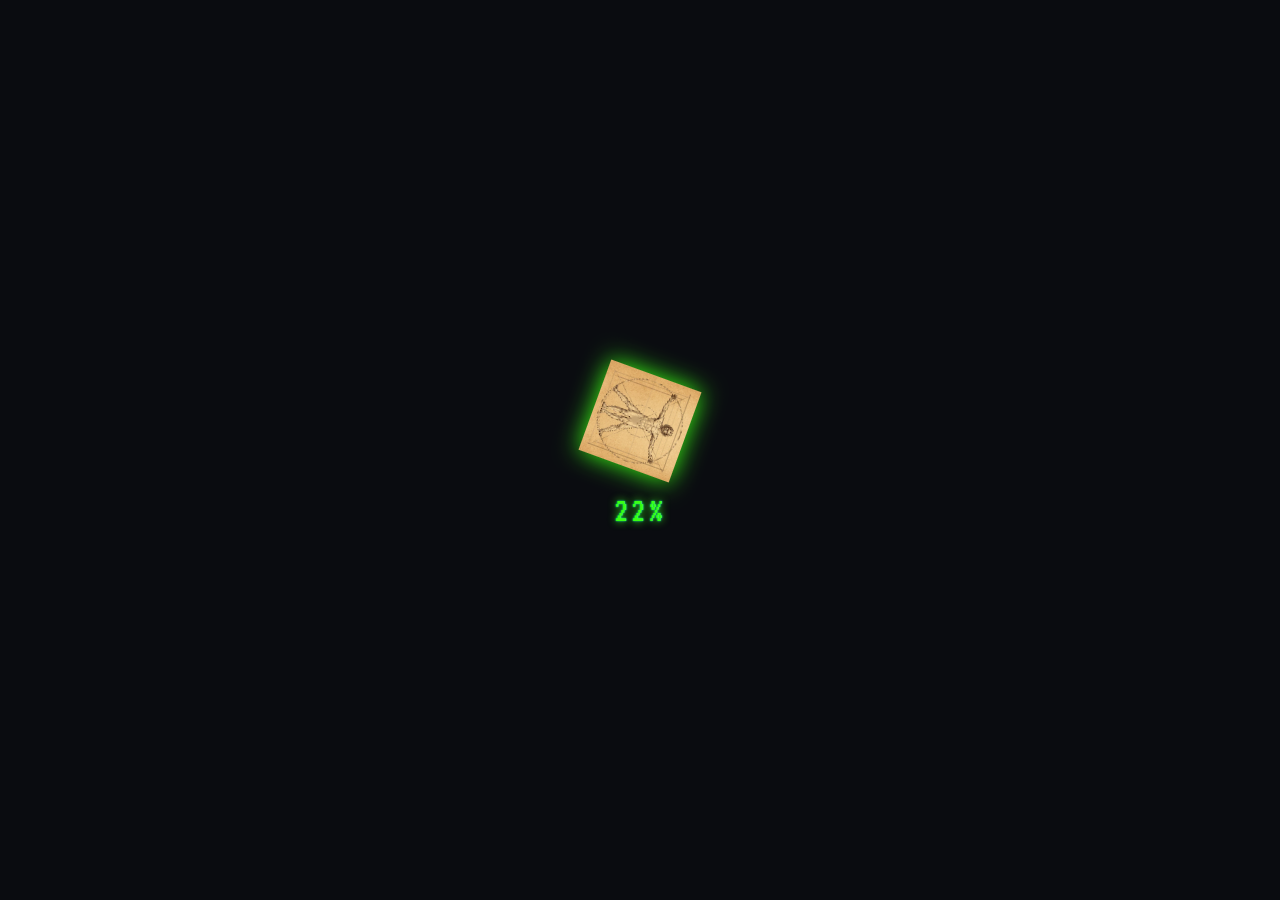
<file: index.html>
<!DOCTYPE html>
<html lang="en" dir="ltr">
<head>
  <meta charset="UTF-8">
  <meta name="viewport" content="width=device-width, initial-scale=1.0">
  <title>0xDaVinci</title>
  <meta name="description" content="0xDaVinci's cyberpunk blog: tutorials, guides, and articles on cybersecurity, hacking, programming, and bug bounty. مدونة سيبرانية متخصصة في البرمجة والهاكر وصيد الثغرات.">
  <meta name="keywords" content="0xDaVinci, Cybersecurity, Hacking, Programming, Bug Bounty, CTF, Tutorials, Blog, سيبرانية, هاكر, برمجة, اختراق, تعليم, مدونة, أمن المعلومات">
  <meta name="author" content="0xDaVinci">
  <meta name="robots" content="index, follow">
  <link rel="canonical" href="https://davinci0x01.github.io/index.html">
  <!-- Open Graph / Facebook -->
  <meta property="og:type" content="website">
  <meta property="og:url" content="https://davinci0x01.github.io/">
  <meta property="og:title" content="0xDaVinci | Cybersecurity, Hacking & Programming Blog">
  <meta property="og:description" content="0xDaVinci's cyberpunk blog: tutorials, guides, and articles on cybersecurity, hacking, programming, and bug bounty. مدونة سيبرانية متخصصة في البرمجة والهاكر وصيد الثغرات.">
  <meta property="og:image" content="https://davinci0x01.github.io/assets/meta-img.png">
  <!-- Twitter -->
  <meta name="twitter:card" content="summary_large_image">
  <meta name="twitter:title" content="0xDaVinci | Cybersecurity, Hacking & Programming Blog">
  <meta name="twitter:description" content="0xDaVinci's cyberpunk blog: tutorials, guides, and articles on cybersecurity, hacking, programming, and bug bounty. مدونة سيبرانية متخصصة في البرمجة والهاكر وصيد الثغرات.">
  <meta name="twitter:image" content="https://davinci0x01.github.io/assets/meta-img.png">
  <!-- Favicon -->
  <link rel="icon" type="image/x-icon" href="assets/favicon.ico">
  <link rel="shortcut icon" type="image/x-icon" href="assets/favicon.ico">
  <link rel="apple-touch-icon" href="assets/favicon.ico">
  <!-- JSON-LD Structured Data -->
  <script type="application/ld+json">
  {
    "@context": "https://schema.org",
    "@type": "Person",
    "name": "0xDaVinci",
    "url": "https://davinci0x01.github.io/",
    "sameAs": [
      "https://github.com/0xDaVinci",
      "https://twitter.com/0xDaVinci",
      "https://youtube.com/@0xDaVinci"
    ],
    "description": "Cyberpunk educator, hacker, and content creator focused on cybersecurity, hacking, programming, and bug bounty."
  }
  </script>
  <script type="application/ld+json">
  {
    "@context": "https://schema.org",
    "@type": "Blog",
    "name": "0xDaVinci Cyberpunk Blog",
    "url": "https://davinci0x01.github.io/",
    "description": "Cyberpunk blog with tutorials and articles on cybersecurity, hacking, programming, and bug bounty.",
    "inLanguage": ["en", "ar"],
    "author": {
      "@type": "Person",
      "name": "0xDaVinci",
      "url": "https://davinci0x01.github.io/"
    }
  }
  </script>
  <link rel="stylesheet" href="./css/style.css">
  <!-- Arabic font for fallback -->
  <link href="https://fonts.googleapis.com/css2?family=VT323&family=Share+Tech+Mono&family=Cairo:wght@400;700&display=swap" rel="stylesheet">
</head>
<body>
  <!-- Loading Screen -->
  <div id="loader">
    <div class="loader-content">
      <img src="assets/loader-square.jpg" alt="Loading" id="loader-img">
      <div id="loader-percent">0%</div>
    </div>
  </div>

  <!-- Main Content -->
  <div id="main-content" class="hidden">
    <header class="header" role="banner">
      <a class="site-title" href="index.html" aria-label="0xDaVinci Home">0xDaVinci</a>
      <nav class="nav" role="navigation" aria-label="Main Navigation">
        <button class="hamburger" id="hamburger" aria-label="Open menu">
          <span></span><span></span><span></span>
        </button>
        <ul class="nav-links" id="nav-links">
          <li><a href="info.html">Info</a></li>
        </ul>
      </nav>
    </header>
    <main class="blog-list" role="main">
      <!-- Blog cards will be injected by JS -->
    </main>
  </div>
  <div class="scanlines"></div>
  <script src="js/main.js"></script>
</body>
</html>
</file>
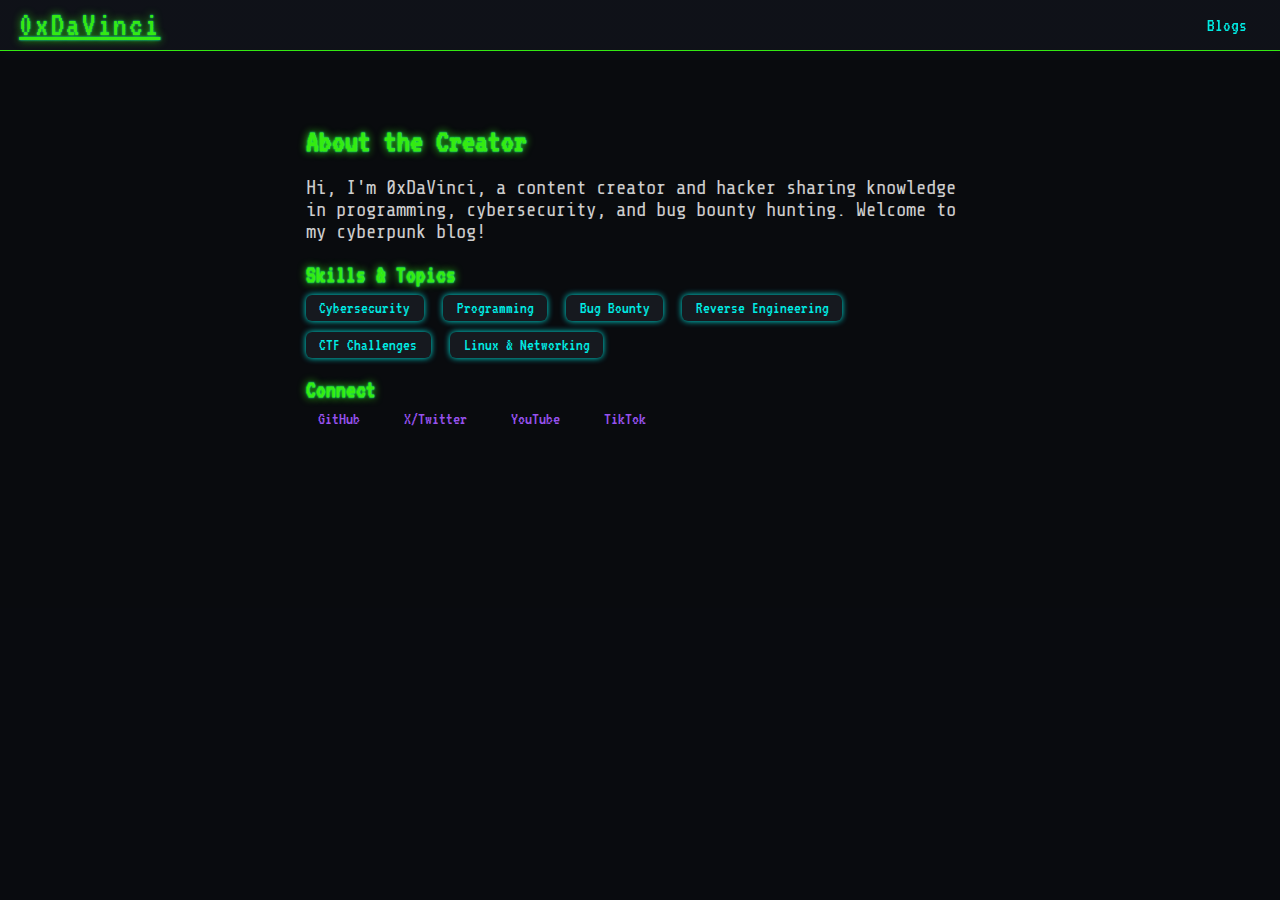
<file: info.html>
<!DOCTYPE html>
<html lang="en" dir="ltr">
<head>
  <meta charset="UTF-8">
  <meta name="viewport" content="width=device-width, initial-scale=1.0">
  <title>About</title>
  <meta name="description" content="About 0xDaVinci: educator, hacker, and content creator. Learn about cybersecurity, hacking, programming, and bug bounty. نبذة عن 0xDaVinci، هاكر ومبرمج.">
  <meta name="keywords" content="0xDaVinci, Cybersecurity, Hacking, Programming, Bug Bounty, Tutorials, Blog, سيبرانية, هاكر, برمجة, اختراق, تعليم, مدونة, أمن المعلومات">
  <meta name="author" content="0xDaVinci">
  <meta name="robots" content="index, follow">
  <link rel="canonical" href="https://davinci0x01.github.io/info.html">
  <!-- Open Graph / Facebook -->
  <meta property="og:type" content="profile">
  <meta property="og:url" content="https://davinci0x01.github.io/info.html">
  <meta property="og:title" content="About 0xDaVinci | Cybersecurity, Hacking & Programming Blog">
  <meta property="og:description" content="About 0xDaVinci: educator, hacker, and content creator. Learn about cybersecurity, hacking, programming, and bug bounty. نبذة عن 0xDaVinci، هاكر ومبرمج.">
  <meta property="og:image" content="https://davinci0x01.github.io/assets/meta-img.png">
  <!-- Twitter -->
  <meta name="twitter:card" content="summary_large_image">
  <meta name="twitter:title" content="About 0xDaVinci | Cybersecurity, Hacking & Programming Blog">
  <meta name="twitter:description" content="About 0xDaVinci: educator, hacker, and content creator. Learn about cybersecurity, hacking, programming, and bug bounty. نبذة عن 0xDaVinci، هاكر ومبرمج.">
  <meta name="twitter:image" content="https://davinci0x01.github.io/assets/meta-img.png">
  <!-- Favicon -->
  <link rel="icon" type="image/x-icon" href="assets/favicon.ico">
  <link rel="shortcut icon" type="image/x-icon" href="assets/favicon.ico">
  <link rel="apple-touch-icon" href="assets/favicon.ico">
  <!-- JSON-LD Structured Data -->
  <script type="application/ld+json">
  {
    "@context": "https://schema.org",
    "@type": "Person",
    "name": "0xDaVinci",
    "url": "https://davinci0x01.github.io/",
    "sameAs": [
      "https://github.com/DaVinci0x01",
      "https://twitter.com/DaVinci0x01",
      "https://youtube.com/@davinci0x01",
      "https://tiktok.com/@davinci0x01"
    ],
    "description": "Cyberpunk educator, hacker, and content creator focused on cybersecurity, hacking, programming, and bug bounty."
  }
  </script>
  <link rel="stylesheet" href="./css/style.css">
  <!-- Arabic font for fallback -->
  <link href="https://fonts.googleapis.com/css2?family=VT323&family=Share+Tech+Mono&family=Cairo:wght@400;700&display=swap" rel="stylesheet">
</head>
<body>
  <header class="header" role="banner">
    <a class="site-title" href="./index.html" aria-label="0xDaVinci Home">0xDaVinci</a>
    <nav class="nav" role="navigation" aria-label="Main Navigation">
      <button class="hamburger" id="hamburger-info" aria-label="Open menu">
        <span></span><span></span><span></span>
      </button>
      <ul class="nav-links" id="nav-links-info">
        <li><a href="index.html">Blogs</a></li>
      </ul>
    </nav>
  </header>
  <main class="info-page" role="main">
      <section class="bio">
        <h1>About the Creator</h1>
        <p class="bio-text">Hi, I'm 0xDaVinci, a content creator and hacker sharing knowledge in programming, cybersecurity, and bug bounty hunting.
Welcome to my cyberpunk blog!</p>
      </section>
      <section class="skills">
        <h2>Skills & Topics</h2>
        <ul>
          <li>Cybersecurity</li>
          <li>Programming</li>
          <li>Bug Bounty</li>
          <li>Reverse Engineering</li>
          <li>CTF Challenges</li>
          <li>Linux & Networking</li>
        </ul>
      </section>
      <section class="social">
        <h2>Connect</h2>
        <ul class="social-links">
          <li><a href="https://github.com/DaVinci0x01" class="github" target="_blank" rel="noopener">GitHub</a></li>
          <li><a href="https://twitter.com/DaVinci0x01" class="twitter" target="_blank" rel="noopener">X/Twitter</a></li>
          <li><a href="https://youtube.com/@davinci0x01" class="youtube" target="_blank" rel="noopener">YouTube</a></li>
          <li><a href="https://tiktok.com/@davinci0x01" class="tiktok" target="_blank" rel="noopener">TikTok</a></li>
        </ul>
      </section>
    </main>
</file>
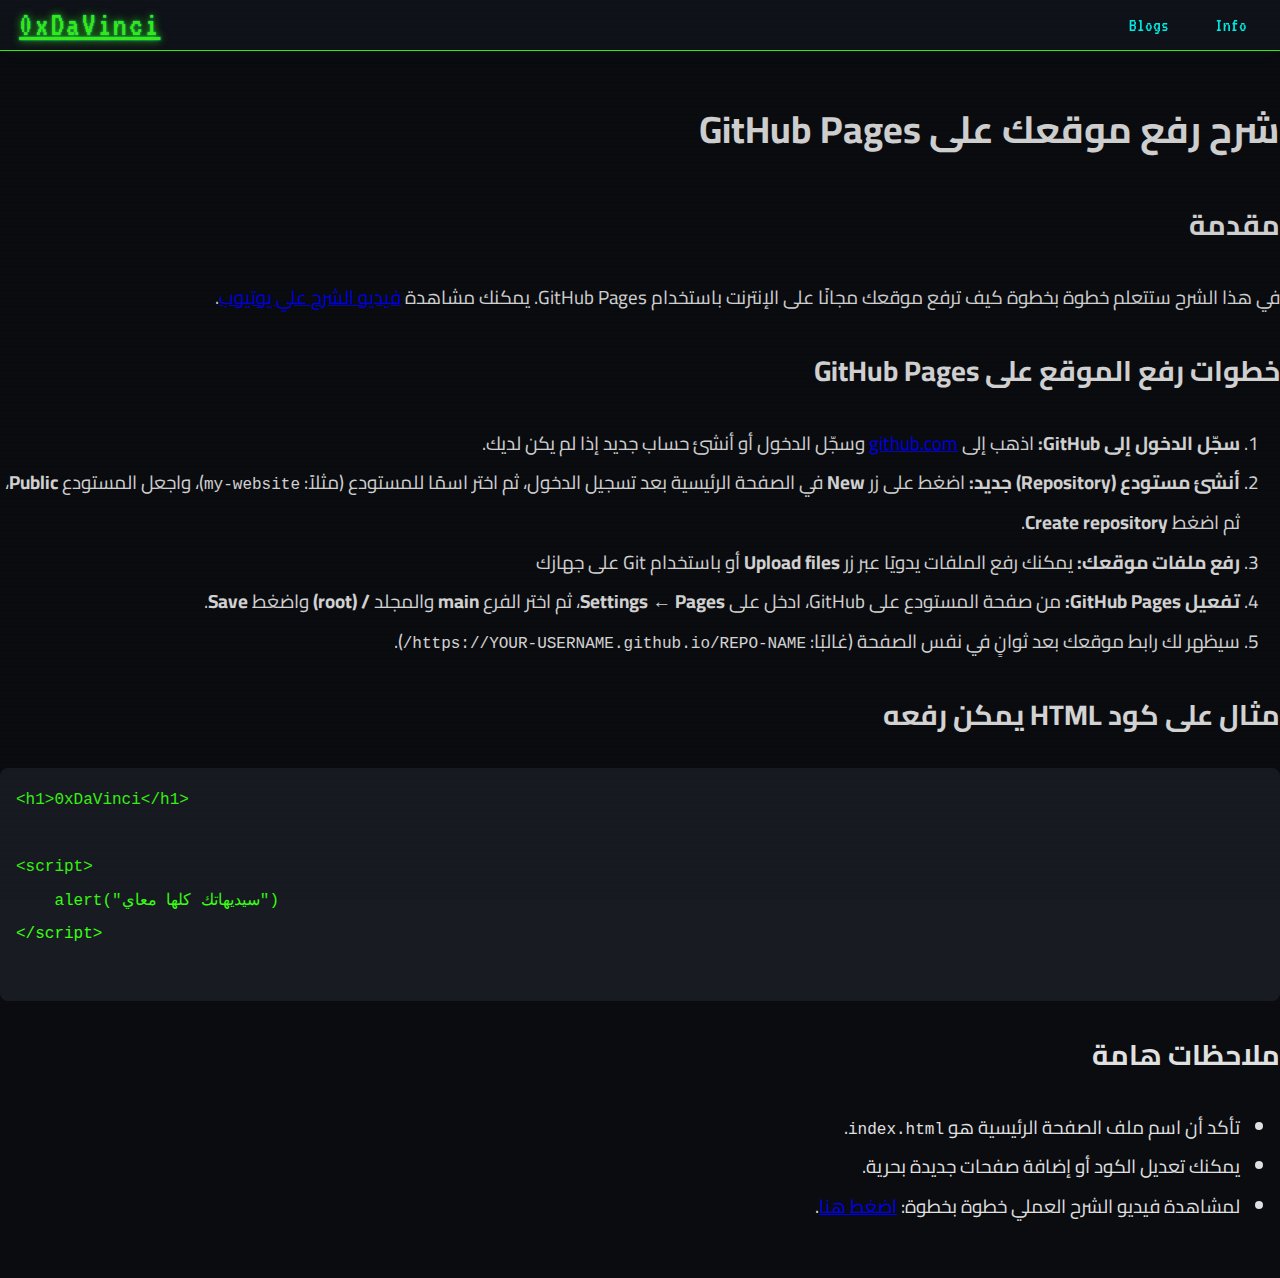
<file: blog/hacking-prank.html>
<!DOCTYPE html>
<html lang="ar">
<head>
  <meta charset="UTF-8">
  <meta name="viewport" content="width=device-width, initial-scale=1.0">
  <title>شرح رفع موقعك على GitHub Pages | 0xDaVinci</title>
  <link rel="stylesheet" href="../css/style.css">
  <link href="https://fonts.googleapis.com/css2?family=VT323&family=Share+Tech+Mono&family=Cairo:wght@400;700&display=swap" rel="stylesheet">
  <style>
    .blog-post {
      font-family: 'Cairo', 'Tajawal', Arial, sans-serif;
      font-size: 1.18rem;
      line-height: 2.1;
      text-align: right;
      margin-top: 90px;
      padding-bottom: 2rem;
      direction: rtl;
    }
    .blog-post h1, .blog-post h2, .blog-post h3 {
      font-family: 'Cairo', 'Share Tech Mono', monospace;
    }
    .blog-post pre, .blog-post code {
      direction: ltr;
      text-align: left;
      font-size: 1rem;
    }
    @media (max-width: 700px) {
      .blog-post {
        font-size: 1.05rem;
        line-height: 2.05;
        padding-left: 0.5rem;
        padding-right: 0.5rem;
      }
      .blog-post h1 {
        font-size: 1.35rem;
      }
      .blog-post h2 {
        font-size: 1.13rem;
      }
      .blog-post h3 {
        font-size: 1.05rem;
      }
    }
  </style>
</head>
<body>
  <header class="header" role="banner">
      <a class="site-title" href="../index.html" aria-label="0xDaVinci Home">0xDaVinci</a>
      <nav class="nav" role="navigation" aria-label="Main Navigation">
        <button class="hamburger" id="hamburger" aria-label="Open menu">
          <span></span><span></span><span></span>
        </button>
        <ul class="nav-links" id="nav-links">          
          <li><a href="../index.html">Blogs</a></li>
          <li><a href="../info.html">Info</a></li>
        </ul>
      </nav>
    </header>
  <main class="blog-post" role="main">
    <article>
      <h1>شرح رفع موقعك على GitHub Pages</h1>
      <section>
        <h2>مقدمة</h2>
        <p>
          في هذا الشرح ستتعلم خطوة بخطوة كيف ترفع موقعك مجانًا على الإنترنت باستخدام GitHub Pages. يمكنك مشاهدة <a href="https://www.youtube.com/watch?v=UEXX8C522YM" target="_blank" rel="noopener">فيديو الشرح علي يوتيوب</a>.
        </p>
      </section>
      <section>
        <h2>خطوات رفع الموقع على GitHub Pages</h2>
        <ol style="text-align:right">
          <li><b>سجّل الدخول إلى GitHub:</b> اذهب إلى <a href="https://github.com/" target="_blank">github.com</a> وسجّل الدخول أو أنشئ حساب جديد إذا لم يكن لديك.</li>
          <li><b>أنشئ مستودع (Repository) جديد:</b> اضغط على زر <b>New</b> في الصفحة الرئيسية بعد تسجيل الدخول، ثم اختر اسمًا للمستودع (مثلاً: <code>my-website</code>)، واجعل المستودع <b>Public</b>، ثم اضغط <b>Create repository</b>.</li>
          <li><b>رفع ملفات موقعك:</b> يمكنك رفع الملفات يدويًا عبر زر <b>Upload files</b> أو باستخدام Git على جهازك</li>
          <li><b>تفعيل GitHub Pages:</b> من صفحة المستودع على GitHub، ادخل على <b>Settings</b> ← <b>Pages</b>، ثم اختر الفرع <b>main</b> والمجلد <b>/ (root)</b> واضغط <b>Save</b>.</li>
          <li>سيظهر لك رابط موقعك بعد ثوانٍ في نفس الصفحة (غالبًا: <code>https://YOUR-USERNAME.github.io/REPO-NAME/</code>).</li>
        </ol>
      </section>
      <section>
        <h2>مثال على كود HTML يمكن رفعه</h2>
        <pre dir="ltr" style="background:#181c22;color:#39ff14;padding:1em;border-radius:8px;overflow-x:auto;">
&lt;h1&gt;0xDaVinci&lt;/h1&gt;

&lt;script&gt;
    alert("سيديهاتك كلها معاي")
&lt;/script&gt;
        </pre>
      </section>
      <section>
        <h2>ملاحظات هامة</h2>
        <ul>
          <li>تأكد أن اسم ملف الصفحة الرئيسية هو <code>index.html</code>.</li>
          <li>يمكنك تعديل الكود أو إضافة صفحات جديدة بحرية.</li>
          <li>لمشاهدة فيديو الشرح العملي خطوة بخطوة: <a href="https://www.youtube.com/watch?v=UEXX8C522YM" target="_blank" rel="noopener">اضغط هنا</a>.</li>
        </ul>
      </section>
    </article>
  </main>
  <div class="scanlines"></div>
  <script src="../js/main.js"></script>
</body>
</html>
</file>
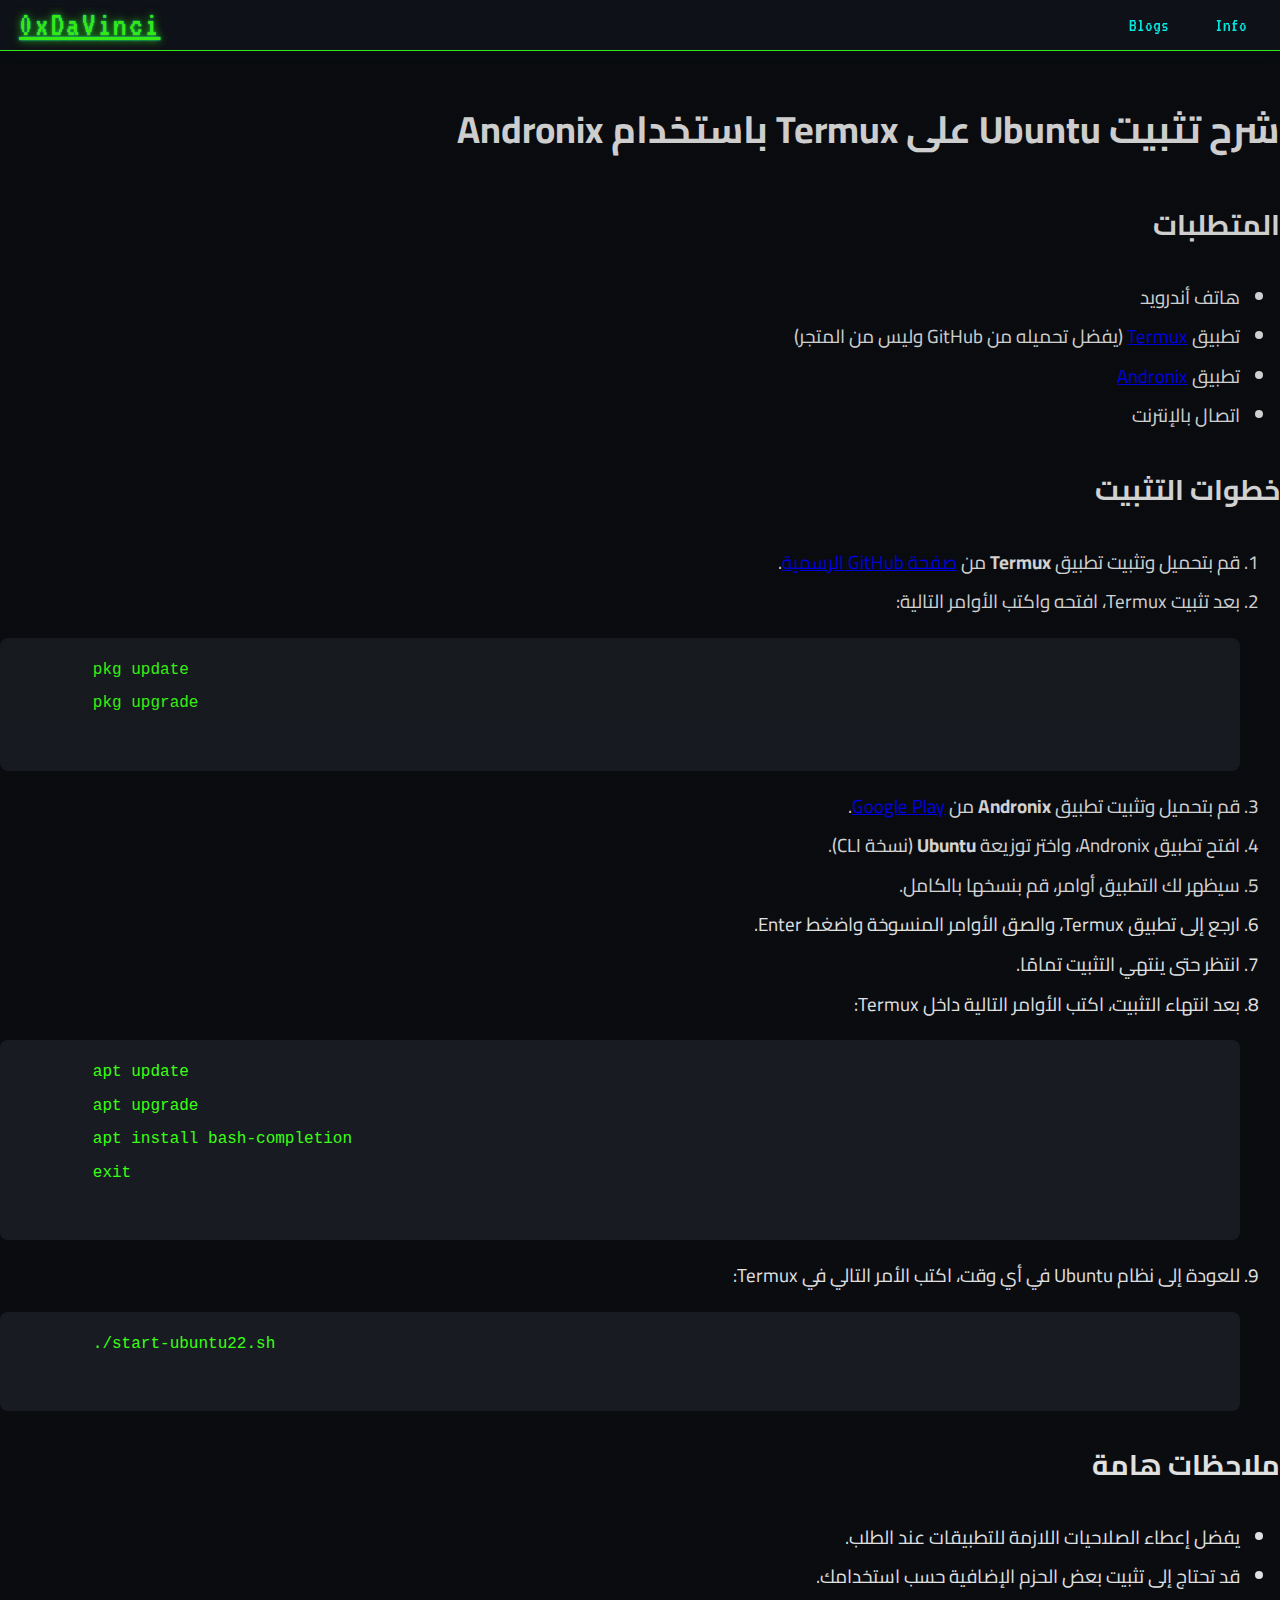
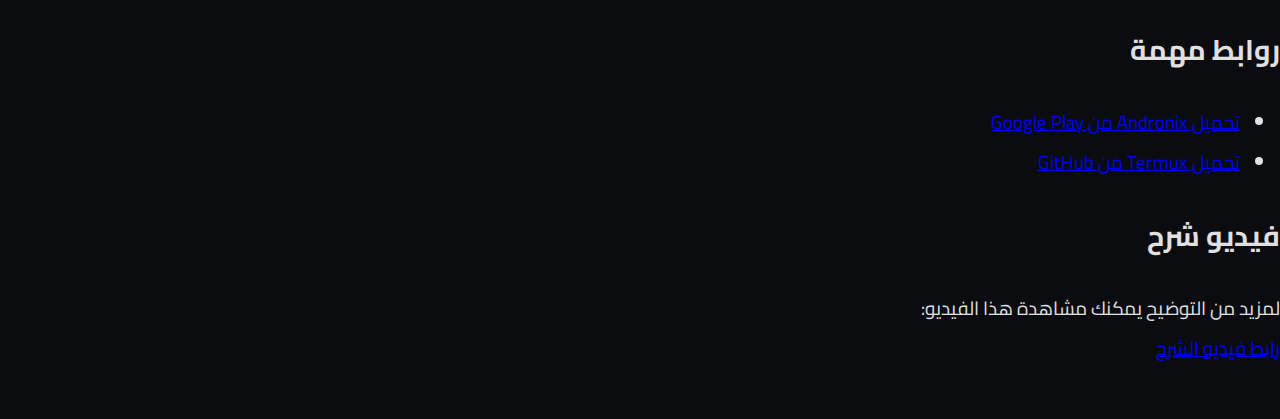
<file: blog/install-ubuntu-termux.html>
<!DOCTYPE html>
<html lang="ar">
<head>
    <meta charset="UTF-8">
    <meta name="viewport" content="width=device-width, initial-scale=1.0">
    <title>شرح تثبيت Ubuntu على Termux باستخدام Andronix | 0xDaVinci</title>
    <link rel="stylesheet" href="../css/style.css">
    <link href="https://fonts.googleapis.com/css2?family=VT323&family=Share+Tech+Mono&family=Cairo:wght@400;700&display=swap" rel="stylesheet">
    <style>
        .blog-post {
            font-family: 'Cairo', 'Tajawal', Arial, sans-serif;
            font-size: 1.18rem;
            line-height: 2.1;
            text-align: right;
            margin-top: 90px;
            padding-bottom: 2rem;
            direction: rtl;
        }
        .blog-post h1, .blog-post h2, .blog-post h3 {
            font-family: 'Cairo', 'Share Tech Mono', monospace;
        }
        .blog-post pre, .blog-post code {
            direction: ltr;
            text-align: left;
            font-size: 1rem;
        }
        @media (max-width: 700px) {
            .blog-post {
                font-size: 1.05rem;
                line-height: 2.05;
                padding-left: 0.5rem;
                padding-right: 0.5rem;
            }
            .blog-post h1 {
                font-size: 1.35rem;
            }
            .blog-post h2 {
                font-size: 1.13rem;
            }
            .blog-post h3 {
                font-size: 1.05rem;
            }
        }
    </style>
</head>
<body>
    <header class="header" role="banner">
            <a class="site-title" href="../index.html" aria-label="0xDaVinci Home">0xDaVinci</a>
            <nav class="nav" role="navigation" aria-label="Main Navigation">
                <button class="hamburger" id="hamburger" aria-label="Open menu">
                    <span></span><span></span><span></span>
                </button>
                <ul class="nav-links" id="nav-links">          
                    <li><a href="../index.html">Blogs</a></li>
                    <li><a href="../info.html">Info</a></li>
                </ul>
            </nav>
        </header>
    <main class="blog-post" role="main">
        <article>
            <h1>شرح تثبيت Ubuntu على Termux باستخدام Andronix</h1>
            <section>
                <h2>المتطلبات</h2>
                <ul>
                    <li>هاتف أندرويد</li>
                    <li>تطبيق <a href="https://github.com/termux/termux-app/releases" target="_blank">Termux</a> (يفضل تحميله من GitHub وليس من المتجر)</li>
                    <li>تطبيق <a href="https://play.google.com/store/apps/details?id=studio.com.techriz.andronix" target="_blank">Andronix</a></li>
                    <li>اتصال بالإنترنت</li>
                </ul>
            </section>
            <section>
                <h2>خطوات التثبيت</h2>
                <ol style="text-align:right">
                    <li>قم بتحميل وتثبيت تطبيق <b>Termux</b> من <a href="https://github.com/termux/termux-app/releases" target="_blank">صفحة GitHub الرسمية</a>.</li>
                    <li>بعد تثبيت Termux، افتحه واكتب الأوامر التالية:
                        <pre dir="ltr" style="background:#181c22;color:#39ff14;padding:1em;border-radius:8px;overflow-x:auto;">
        pkg update
        pkg upgrade
                        </pre>
                    </li>
                    <li>قم بتحميل وتثبيت تطبيق <b>Andronix</b> من <a href="https://play.google.com/store/apps/details?id=studio.com.techriz.andronix" target="_blank">Google Play</a>.</li>
                    <li>افتح تطبيق Andronix، واختر توزيعة <b>Ubuntu</b> (نسخة CLI).</li>
                    <li>سيظهر لك التطبيق أوامر، قم بنسخها بالكامل.</li>
                    <li>ارجع إلى تطبيق Termux، والصق الأوامر المنسوخة واضغط Enter.</li>
                    <li>انتظر حتى ينتهي التثبيت تمامًا.</li>
                    <li>بعد انتهاء التثبيت، اكتب الأوامر التالية داخل Termux:
                        <pre dir="ltr" style="background:#181c22;color:#39ff14;padding:1em;border-radius:8px;overflow-x:auto;">
        apt update
        apt upgrade
        apt install bash-completion
        exit
                        </pre>
                    </li>
                    <li>للعودة إلى نظام Ubuntu في أي وقت، اكتب الأمر التالي في Termux:
                        <pre dir="ltr" style="background:#181c22;color:#39ff14;padding:1em;border-radius:8px;overflow-x:auto;">
        ./start-ubuntu22.sh
                        </pre>
                    </li>
                </ol>
            </section>
            <section>
                <h2>ملاحظات هامة</h2>
                <ul>
                    <li>يفضل إعطاء الصلاحيات اللازمة للتطبيقات عند الطلب.</li>
                    <li>قد تحتاج إلى تثبيت بعض الحزم الإضافية حسب استخدامك.</li>
                </ul>
            </section>
            <section>
                <h2>روابط مهمة</h2>
                <ul>
                    <li><a href="https://play.google.com/store/apps/details?id=studio.com.techriz.andronix" target="_blank">تحميل Andronix من Google Play</a></li>
                    <li><a href="https://github.com/termux/termux-app/releases" target="_blank">تحميل Termux من GitHub</a></li>
                </ul>
            </section>
            <section>
                <h2>فيديو شرح</h2>
                <p>لمزيد من التوضيح يمكنك مشاهدة هذا الفيديو:<br>
                    <a href="https://www.tiktok.com/@davinci0x01/video/7603172188358839573" target="_blank">رابط فيديو الشرح</a>
                </p>
            </section>
        </article>
    </main>
    <div class="scanlines"></div>
    <script src="../js/main.js"></script>
</body>
</html>
</file>
<file: css/style.css>
/* Ensure blog content is not hidden under the fixed header */
.blog-post {
  margin-top: 90px;
  padding-bottom: 2rem;
}
/* Blog card image size and style */
.card-img {
  display: block;
  max-width: 100%;
  max-height: 180px;
  width: 100%;
  height: auto;
  object-fit: cover;
  border-radius: 10px 10px 0 0;
  margin-bottom: 0.7rem;
  box-shadow: 0 2px 12px 0 rgba(0,255,247,0.08);
}
/*
  style.css - Cyberpunk Blog Theme
  Author: 0xDaVinci
  Description: Cyberpunk, pixel, hacker-style blog UI
*/
:root {
  --bg-main: #0a0c10;
  --bg-header: #10131a;
  --neon-green: #39ff14;
  --neon-cyan: #00fff7;
  --neon-purple: #a259ff;
  --text-main: #e0e0e0;
  --text-dim: #7fffd4;
  --glow: 0 0 8px var(--neon-green), 0 0 2px var(--neon-cyan);
  --font-mono: 'VT323', 'Share Tech Mono', 'Fira Mono', monospace;
  --font-body: 'Share Tech Mono', 'Fira Mono', 'Cairo', 'Tajawal', Arial, sans-serif;
/* RTL (Arabic) support */
[dir="rtl"] {
  direction: rtl;
  text-align: right;
}
[dir="rtl"] .header,
[dir="rtl"] .nav {
  flex-direction: row-reverse;
}
[dir="rtl"] .site-title {
  text-align: right;
}
[dir="rtl"] .nav-links {
  text-align: right;
  right: auto;
  left: 0;
  border-left: none;
  border-right: 2px solid var(--neon-cyan);
  box-shadow: 2px 0 16px 0 rgba(0,255,247,0.08);
}
}
* {
  box-sizing: border-box;
}
html, body {
  margin: 0;
  padding: 0;
  background: var(--bg-main);
  color: var(--text-main);
  font-family: var(--font-body);
  min-height: 100vh;
  overflow-x: hidden;
}
body {
  position: relative;
}
.scanlines {
  pointer-events: none;
  position: fixed;
  top: 0; left: 0; width: 100vw; height: 100vh;
  z-index: 9999;
  background: repeating-linear-gradient(
    to bottom,
    rgba(255,255,255,0.02) 0px,
    rgba(255,255,255,0.02) 1px,
    transparent 2px, transparent 4px
  );
  mix-blend-mode: overlay;
  opacity: 0.5;
  animation: scanlines-flicker 2s infinite linear;
}
@keyframes scanlines-flicker {
  0%, 100% { opacity: 0.5; }
  50% { opacity: 0.6; }
}
#loader {
  position: fixed;
  z-index: 10000;
  top: 0; left: 0; width: 100vw; height: 100vh;
  background: var(--bg-main);
  display: flex;
  align-items: center;
  justify-content: center;
  transition: opacity 0.7s cubic-bezier(.77,0,.18,1);
}
#loader .loader-content {
  display: flex;
  flex-direction: column;
  align-items: center;
}
#loader-img {
  width: 96px;
  height: 96px;
  image-rendering: pixelated;
  margin-bottom: 1.5rem;
  filter: drop-shadow(0 0 12px var(--neon-green));
  transition: filter 0.2s;
}
#loader-percent {
  font-family: var(--font-mono);
  font-size: 2.2rem;
  color: var(--neon-green);
  text-shadow: var(--glow);
  letter-spacing: 0.1em;
  animation: blink-cursor 1.2s steps(1) infinite;
}
@keyframes blink-cursor {
  0%, 100% { opacity: 1; }
  50% { opacity: 0.7; }
}
#loader.fade {
  opacity: 0;
  pointer-events: none;
}
#main-content.hidden {
  opacity: 0;
  pointer-events: none;
  transition: opacity 0.7s cubic-bezier(.77,0,.18,1);
}
#main-content {
  opacity: 1;
  transition: opacity 0.7s cubic-bezier(.77,0,.18,1);
}
.header {
  position: fixed;
  top: 0; left: 0; width: 100vw;
  background: var(--bg-header);
  display: flex;
  align-items: center;
  justify-content: space-between;
  padding: 0.5rem 1.2rem;
  z-index: 1000;
  box-shadow: 0 2px 16px 0 rgba(0,255,128,0.04);
  border-bottom: 1.5px solid var(--neon-green);
}
.site-title {
  font-family: var(--font-mono);
  font-size: 2.1rem;
  color: var(--neon-green);
  letter-spacing: 0.08em;
  text-shadow: var(--glow);
  user-select: none;
}
.nav {
  display: flex;
  align-items: center;
}
.hamburger {
  display: flex;
  flex-direction: column;
  justify-content: center;
  width: 36px; height: 36px;
  background: none;
  border: none;
  cursor: pointer;
  z-index: 1100;
  margin-right: 0.5rem;
}
.hamburger span {
  display: block;
  height: 4px;
  width: 100%;
  background: var(--neon-cyan);
  margin: 4px 0;
  border-radius: 2px;
  transition: all 0.3s cubic-bezier(.77,0,.18,1);
  box-shadow: 0 0 6px var(--neon-cyan);
}
.nav-links {
  list-style: none;
  display: flex;
  gap: 1.2rem;
  margin: 0;
  padding: 0;
}
.nav-links li a {
  font-family: var(--font-mono);
  color: var(--neon-cyan);
  text-decoration: none;
  font-size: 1.2rem;
  padding: 0.3em 0.7em;
  border-radius: 4px;
  transition: background 0.2s, color 0.2s, box-shadow 0.2s;
  box-shadow: 0 0 0px var(--neon-cyan);
}
.nav-links li a:hover, .nav-links li a:focus {
  background: rgba(0,255,247,0.08);
  color: var(--neon-green);
  box-shadow: 0 0 8px var(--neon-cyan);
}
@media (max-width: 700px) {
  .nav-links {
    position: fixed;
    top: 60px; right: 0;
    background: var(--bg-header);
    flex-direction: column;
    width: 180px;
    height: auto;
    gap: 0;
    border-left: 2px solid var(--neon-cyan);
    box-shadow: -2px 0 16px 0 rgba(0,255,247,0.08);
    transform: translateX(120%);
    transition: transform 0.4s cubic-bezier(.77,0,.18,1);
    z-index: 1050;
    padding: 1.2rem 0 1.2rem 0.5rem;
  }
  .nav-links.open {
    transform: translateX(0);
  }
  .nav-links li {
    margin-bottom: 1.1rem;
  }
  .nav-links li:last-child {
    margin-bottom: 0;
  }
}
@media (min-width: 701px) {
  .hamburger {
    display: none;
  }
}
main.blog-list {
  margin-top: 80px;
  padding: 1.2rem 0.5rem 2.5rem 0.5rem;
  display: grid;
  grid-template-columns: 1fr;
  gap: 1.5rem;
  max-width: 700px;
  margin-left: auto;
  margin-right: auto;
}
@media (min-width: 600px) {
  main.blog-list {
    grid-template-columns: 1fr 1fr;
    max-width: 1100px;
  }
}
.blog-card {
  background: #15181f;
  border: 2px solid #23272f;
.scanlines {
  pointer-events: none;
  position: fixed;
  top: 0; left: 0; width: 100vw; height: 100vh;
  z-index: 9999;
  background: repeating-linear-gradient(
    to bottom,
    rgba(255,255,255,0.02) 0px,
    rgba(255,255,255,0.02) 1px,
    transparent 2px, transparent 4px
  );
  mix-blend-mode: overlay;
  opacity: 0.5;
  animation: scanlines-flicker 2s infinite linear;
}
  border-radius: 10px;
  box-shadow: 0 0 16px 0 rgba(57,255,20,0.04);
  padding: 1.2rem 1rem 1rem 1rem;
  transition: box-shadow 0.2s, border 0.2s, transform 0.2s;
  position: relative;
  overflow: hidden;
  opacity: 0;
  transform: translateY(40px) scale(0.98);
  will-change: opacity, transform;
}
.blog-card.visible {
  opacity: 1;
  transform: translateY(0) scale(1);
  transition: opacity 0.7s cubic-bezier(.77,0,.18,1), transform 0.7s cubic-bezier(.77,0,.18,1);
}
.blog-card:hover, .blog-card:focus {
  border: 2px solid var(--neon-green);
  box-shadow: 0 0 16px 2px var(--neon-green), 0 0 32px 0 var(--neon-cyan);
  animation: glitch-border 0.3s;
}
@keyframes glitch-border {
  0% { border-color: var(--neon-green); }
  20% { border-color: var(--neon-cyan); }
  40% { border-color: var(--neon-purple); }
  60% { border-color: var(--neon-green); }
  100% { border-color: var(--neon-green); }
}
.blog-card .card-title {
  font-family: var(--font-mono);
  font-size: 1.5rem;
  color: var(--neon-cyan);
  margin-bottom: 0.5rem;
  text-shadow: 0 0 6px var(--neon-cyan);
}
.blog-card .card-desc {
  color: var(--text-main);
  font-size: 1.1rem;
  margin-bottom: 0.7rem;
}
.blog-card .card-meta {
  font-size: 0.95rem;
  color: var(--neon-purple);
  font-family: var(--font-mono);
  opacity: 0.8;
}
.info-page {
  margin-top: 80px;
  padding: 1.5rem 1rem 2.5rem 1rem;
  max-width: 700px;
  margin-left: auto;
  margin-right: auto;
}
.bio h1, .skills h2, .social h2 {
  font-family: var(--font-mono);
  color: var(--neon-green);
  text-shadow: var(--glow);
  margin-bottom: 0.5rem;
}
.bio-text {
  font-size: 1.2rem;
  color: var(--text-main);
  margin-bottom: 1.2rem;
}
.skills ul, .social-links {
  list-style: none;
  padding: 0;
  margin: 0 0 1.2rem 0;
  display: flex;
  flex-wrap: wrap;
  gap: 0.7rem 1.2rem;
}
.skills li {
  background: #181c22;
  color: var(--neon-cyan);
  font-family: var(--font-mono);
  padding: 0.3em 0.8em;
  border-radius: 6px;
  font-size: 1.05rem;
  box-shadow: 0 0 6px var(--neon-cyan);
}
.social-links li a {
  color: var(--neon-purple);
  font-family: var(--font-mono);
  font-size: 1.1rem;
  text-decoration: none;
  padding: 0.2em 0.7em;
  border-radius: 4px;
  transition: background 0.2s, color 0.2s, box-shadow 0.2s;
  box-shadow: 0 0 0px var(--neon-purple);
}
.social-links li a:hover, .social-links li a:focus {
  background: rgba(162,89,255,0.08);
  color: var(--neon-green);
  box-shadow: 0 0 8px var(--neon-purple);
}
/* CRT Flicker (subtle) */
body:after {
  content: "";
  pointer-events: none;
  position: fixed;
  left: 0; top: 0; width: 100vw; height: 100vh;
  z-index: 9998;
  background: linear-gradient(0deg, rgba(0,0,0,0.08) 0%, rgba(0,0,0,0.12) 100%);
  opacity: 0.7;
  animation: crt-flicker 2.5s infinite linear;
}
@media (max-width: 500px) {
  body:after {
    opacity: 0.3;
    animation-duration: 4s;
  }
}
@keyframes crt-flicker {
  0%, 100% { opacity: 0.7; }
  50% { opacity: 0.8; }
}
/* Utility */
.hidden { display: none !important; }
</file>
